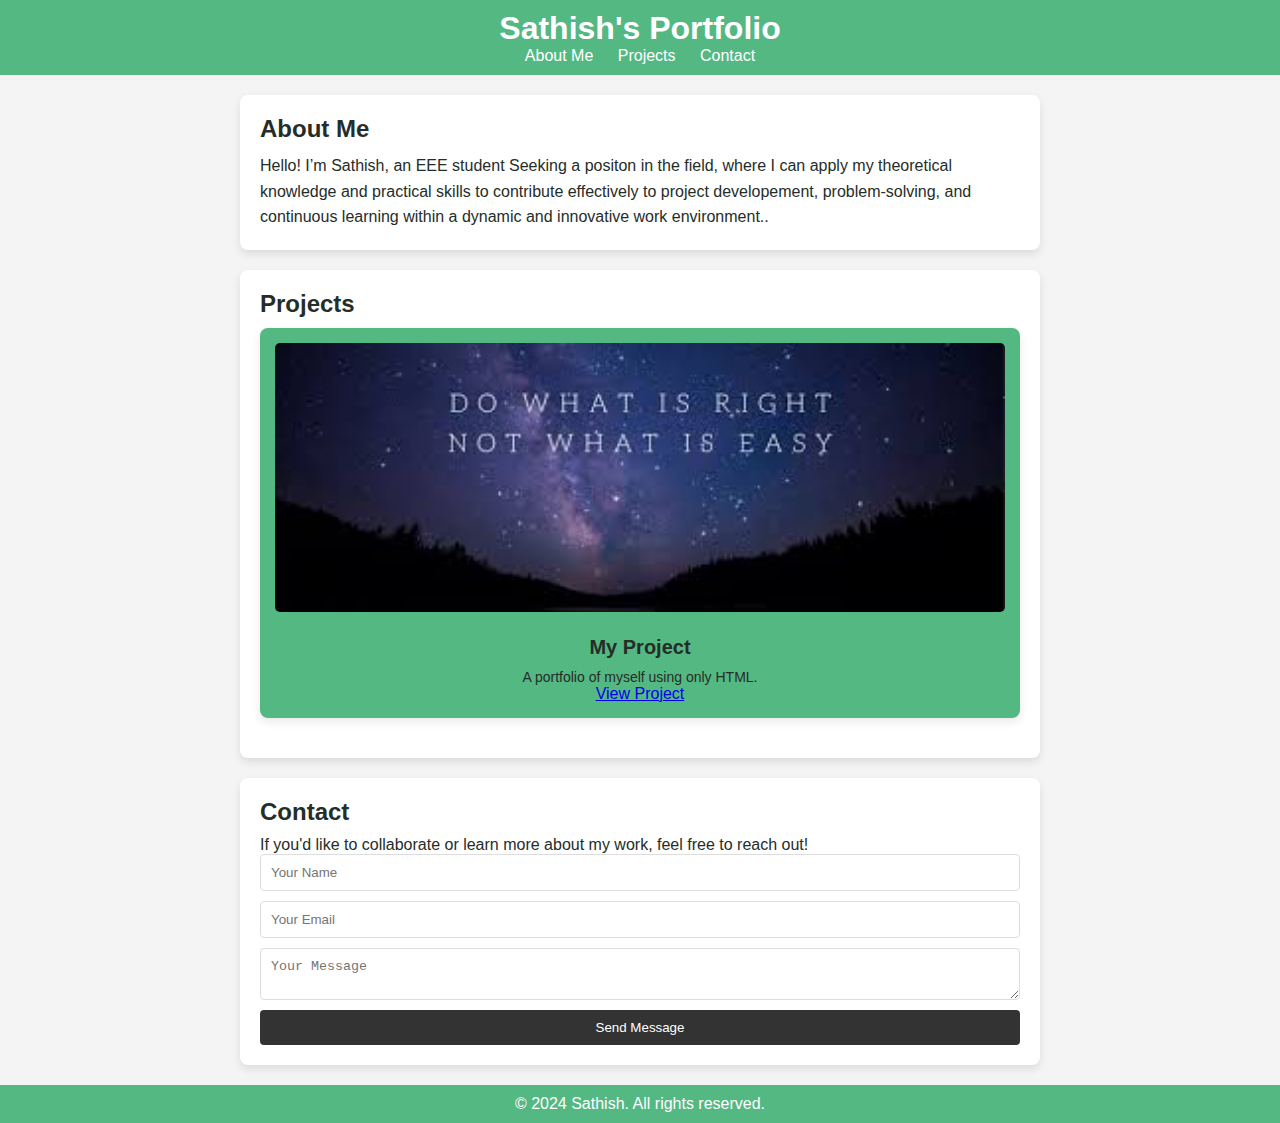
<file: index.html>
<!DOCTYPE html>
<html lang="en">
<head>
    <meta charset="UTF-8">
    <meta name="viewport" content="width=device-width, initial-scale=1.0">
    <title>My Portfolio</title>
    <link rel="stylesheet" href="styles.css">
</head>
<body>
    <!-- Header -->
    <header>
        <h1>Sathish's Portfolio</h1>
        <nav>
            <ul>
                <li><a href="#about">About Me</a></li>
                <li><a href="#projects">Projects</a></li>
                <li><a href="#contact">Contact</a></li>
            </ul>
        </nav>
    </header>

    <!-- About Me Section -->
    <section id="about">
        <h2>About Me</h2>
        <p>Hello! I’m Sathish, an EEE student Seeking a positon in the field, where I can apply my theoretical knowledge and practical skills to contribute effectively to project developement, problem-solving, and continuous learning within a dynamic and innovative work environment..</p>
    </section>

    <!-- Projects Section -->
    <section id="projects">
        <h2>Projects</h2>
        <div class="project-card">
            <img src="images.jpg" alt="Project 1">
            <h3>My Project </h3>
            <p>A portfolio of myself using only HTML.</p>
            <a href="project1/project1.html">View Project</a>
        </div>
        
        <!-- Add more project cards as needed -->
    </section>

    <!-- Contact Section -->
    <section id="contact">
        <h2>Contact</h2>
        <p>If you'd like to collaborate or learn more about my work, feel free to reach out!</p>
        <form>
            <input type="text" placeholder="Your Name" required>
            <input type="email" placeholder="Your Email" required>
            <textarea placeholder="Your Message" required></textarea>
            <button type="submit">Send Message</button>
        </form>
    </section>

    <!-- Footer -->
    <footer>
        <p>&copy; 2024 Sathish. All rights reserved.</p>
    </footer>
</body>
</html>
</file>
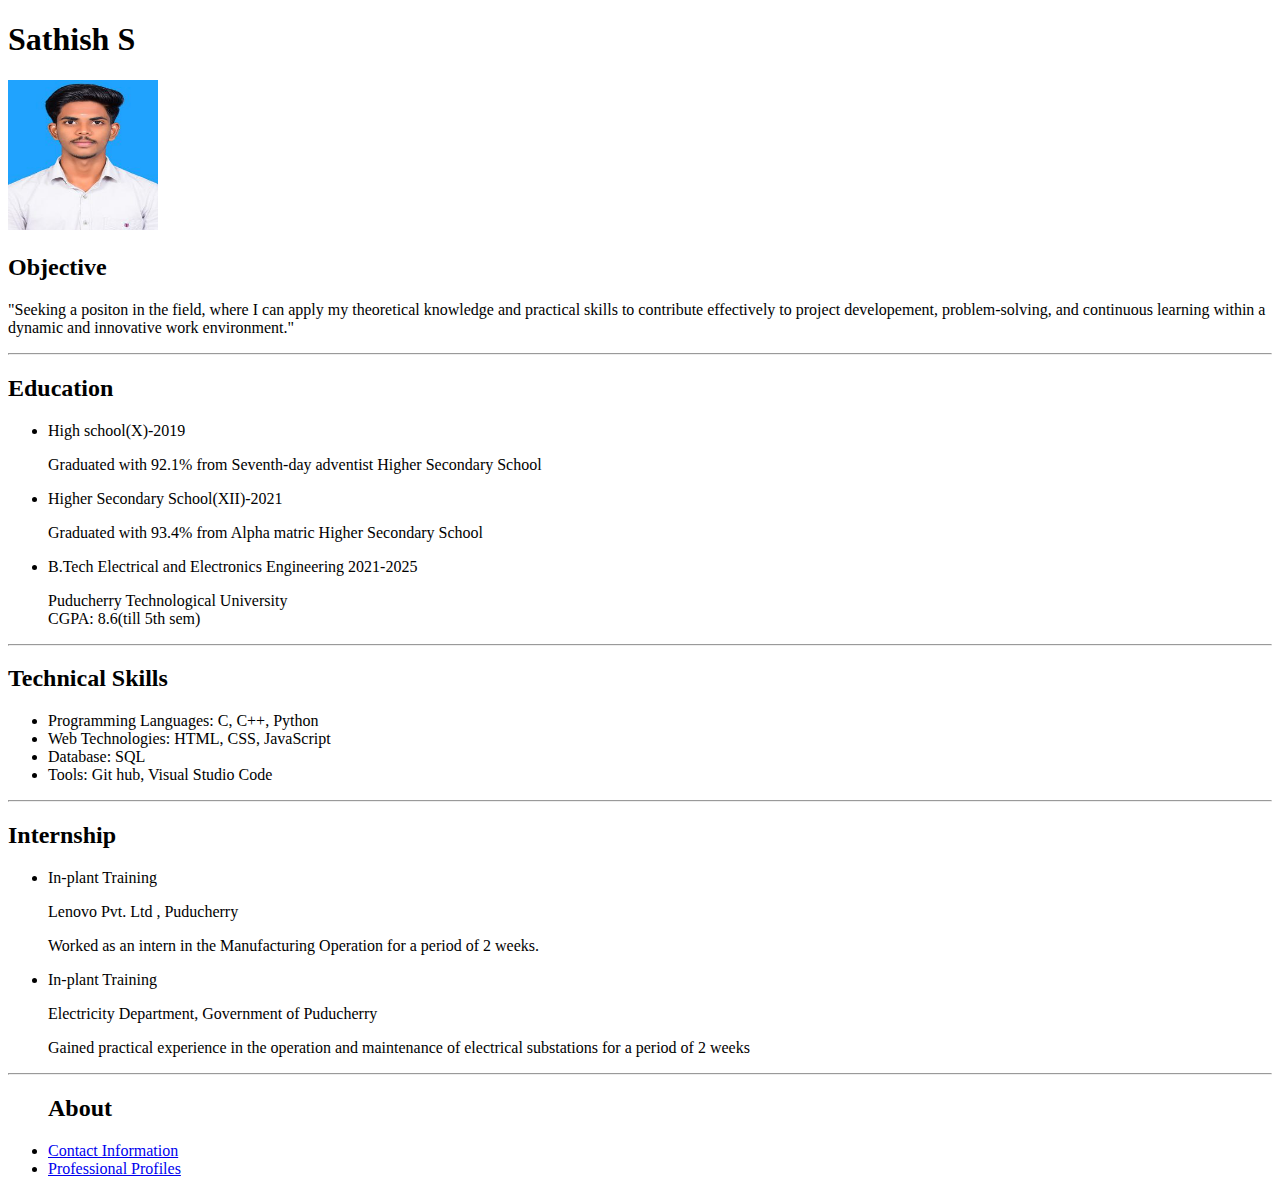
<file: project1/project1.html>
<!DOCTYPE html>
<html lang="en">
<head>
    <meta charset="UTF-8">
    <meta name="viewport" content="width=device-width, initial-scale=1.0">
    <title>My Resume</title>
</head>
<body>
    <h1>Sathish S</h1>
    
    <img src ="sathish.jpg" alt="Sathish" width="150" height="150">
    <h2>Objective</h2>
    <p>"Seeking a positon in the field, where I can apply my theoretical knowledge and practical skills to contribute effectively to project developement, problem-solving, and continuous learning within a dynamic and innovative work environment."</p>
    <hr/>
    <h2>Education</h2>
    <ul>
        <li>High school(X)-2019</li>
        <p>
            Graduated with 92.1% from Seventh-day adventist Higher Secondary School <br/></p>

        <li>Higher Secondary School(XII)-2021</li>
        <p> 
        Graduated with 93.4% from Alpha matric Higher Secondary School <br/></p>
        <li>B.Tech Electrical and Electronics Engineering 2021-2025<br/><p>
        Puducherry Technological University <br/>
        CGPA: 8.6(till 5th sem) <br/></p>
    </ul>   
    <hr/>
    <h2>Technical Skills</h2>
    <ul>
        <li>Programming Languages: C, C++, Python </li>
        <li>Web Technologies: HTML, CSS, JavaScript</li>
        <li>Database: SQL</li>
        <li>Tools: Git hub, Visual Studio Code</li>
    </ul>   
    <hr/>   
    <h2>Internship</h2>
    <ul>
        <li>In-plant Training </li>
        <p>Lenovo Pvt. Ltd , Puducherry</p>
        <p>Worked as an intern in the Manufacturing Operation for a period of 2 weeks. </p>
        <li>In-plant Training</li>
        <p>Electricity Department, Government of Puducherry</p>
        <p>Gained practical experience in the operation and maintenance of electrical substations for a period of 2 weeks</p>
    </ul>
    <hr/>
    <ul>
    <h2>About</h2>
    <li><a href="about.html">Contact Information
    </a></li>
    <li><a href="online.html">Professional Profiles</a></li>



</body>
</html>
</file>
<file: styles.css>
/* Basic Reset */
* {
    margin: 0;
    padding: 0;
    box-sizing: border-box;
}

body {
    font-family: Arial, sans-serif;
    color: #252d28;
    background-color: #f4f4f4;
}

/* Header */
header {
    background-color: #54b883;
    color: #fff;
    padding: 10px 0;
    text-align: center;
}

header h1 {
    margin: 0;
}

nav ul {
    list-style: none;
    padding: 0;
}

nav ul li {
    display: inline;
    margin: 0 10px;
}

nav ul li a {
    color: #fff;
    text-decoration: none;
}

nav ul li a:hover {
    color: #ff6347;
}

/* Sections */
section {
    padding: 20px;
    margin: 20px auto;
    max-width: 800px;
    background: #fff;
    border-radius: 8px;
    box-shadow: 0 4px 8px rgba(0, 0, 0, 0.1);
}

section h2 {
    font-size: 24px;
    margin-bottom: 10px;
}

/* About Section */
#about p {
    font-size: 16px;
    line-height: 1.6;
}

/* Projects Section */
.project-card {
    background-color: #54b883;
    padding: 15px;
    margin-bottom: 20px;
    border-radius: 8px;
    box-shadow: 0 4px 8px rgba(44, 43, 43, 0.1);
    text-align: center;
}

.project-card img {
    width: 100%;
    height: auto;
    border-radius: 5px;
    margin-bottom: 10px;
}

.project-card h3 {
    font-size: 20px;
    margin: 10px 0;
}

.project-card p {
    font-size: 14px;
}

/* Contact Section */

form {
    display: flex;
    flex-direction: column;
}

form input, form textarea {
    margin-bottom: 10px;
    padding: 10px;
    border: 1px solid #ddd;
    border-radius: 4px;
}

form button {
    padding: 10px;
    border: none;
    background-color: #333;
    color: #fff;
    cursor: pointer;
    border-radius: 4px;
}

form button:hover {
    background-color: #555;
}

/* Footer */
footer {
    text-align: center;
    padding: 10px;
    background-color: #54b883;
    color: #fff;
    margin-top: 20px;
}

/* Responsive Design */
@media (max-width: 600px) {
    .project-card {
        flex-direction: column;
    }
}
</file>
